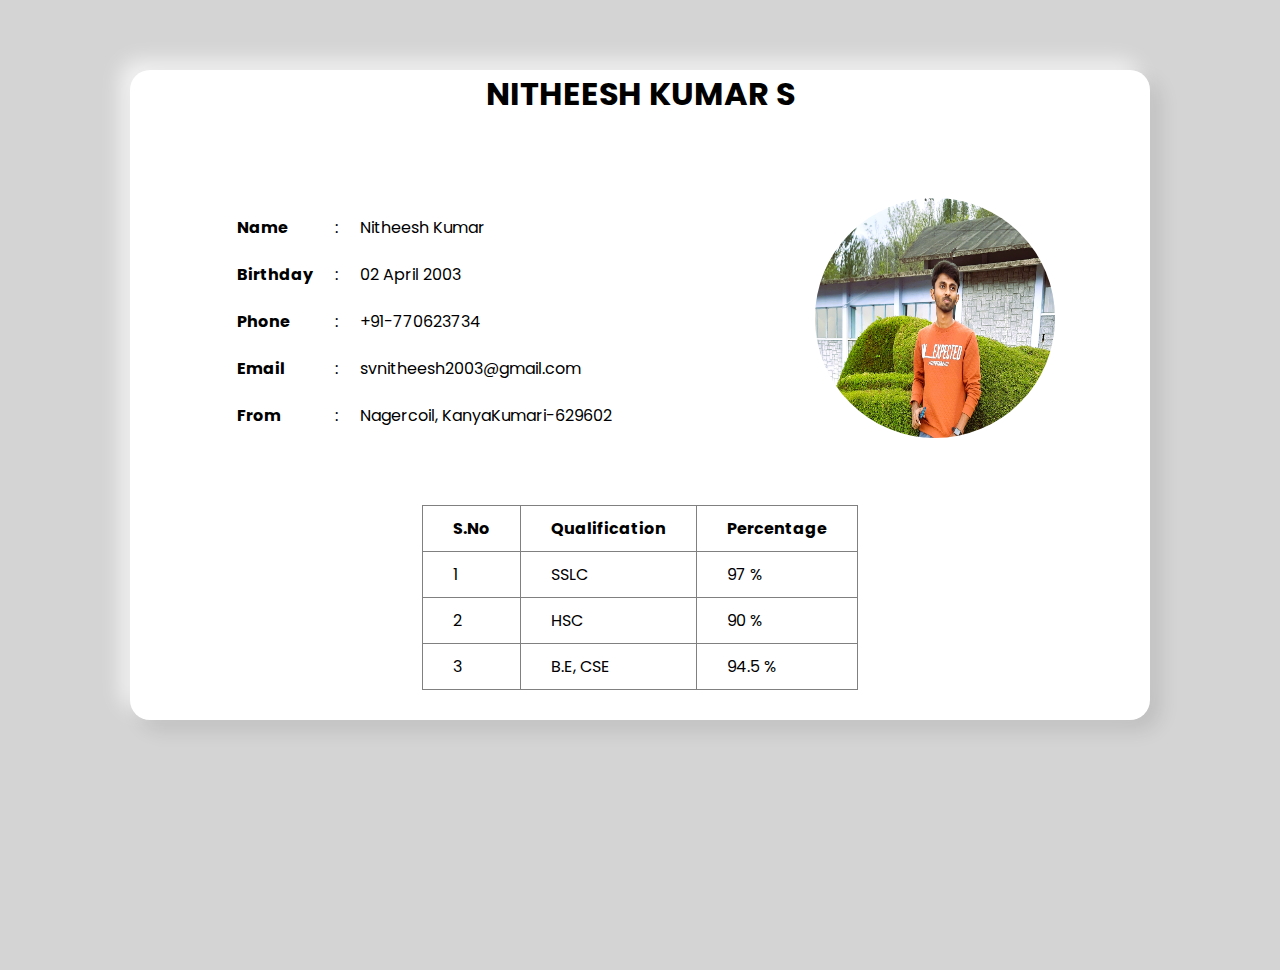
<file: biodata/index.html>
<!DOCTYPE html>
<html lang="en">
<head>
    <meta charset="UTF-8">
    <meta name="viewport" content="width=device-width, initial-scale=1.0">
    <link href="./style.css" rel="stylesheet"/>
    <title>Bio Data</title>
</head>
<body>
    <div class="box">
        <h1 class="head">NITHEESH KUMAR S</h1>
        <div class="header">
            <div class="header-left">
                <table>
                    <tr>
                        <td><b>Name</b></td>
                        <td>:</td>
                        <td>Nitheesh Kumar</td>
                    </tr>
                    <tr>
                        <td><b>Birthday</b></td>
                        <td>:</td>
                        <td>02 April 2003</td>
                    </tr>
                    <tr>
                        <td><b>Phone</b></td>
                        <td>:</td>
                        <td>+91-770623734</td>
                    </tr>
                    <tr>
                        <td><b>Email</b></td>
                        <td>:</td>
                        <td>svnitheesh2003@gmail.com</td>
                    </tr>
                    <tr>
                        <td><b>From</b></td>
                        <td>:</td>
                        <td>Nagercoil, KanyaKumari-629602</td>
                    </tr>
                </table>
            </div>
            <div class="header-right">
                <img src="./pic.jpg" alt="NK" class="img">
            </div>
        </div>
        <div class="section">
            <table class="q-table" border="1">
                <tr>
                    <th>S.No</th>
                    <th>Qualification</th>
                    <th>Percentage</th>
                </tr>
                <tr>
                    <td>1</td>
                    <td>SSLC</td>
                    <td>97 %</td>
                </tr>
                <tr>
                    <td>2</td>
                    <td>HSC</td>
                    <td>90 %</td>
                </tr>
                <tr>
                    <td>3</td>
                    <td>B.E, CSE</td>
                    <td>94.5 %</td>
                </tr>
            </table>
        </div>
    </div>
</body>
</html>
</file>
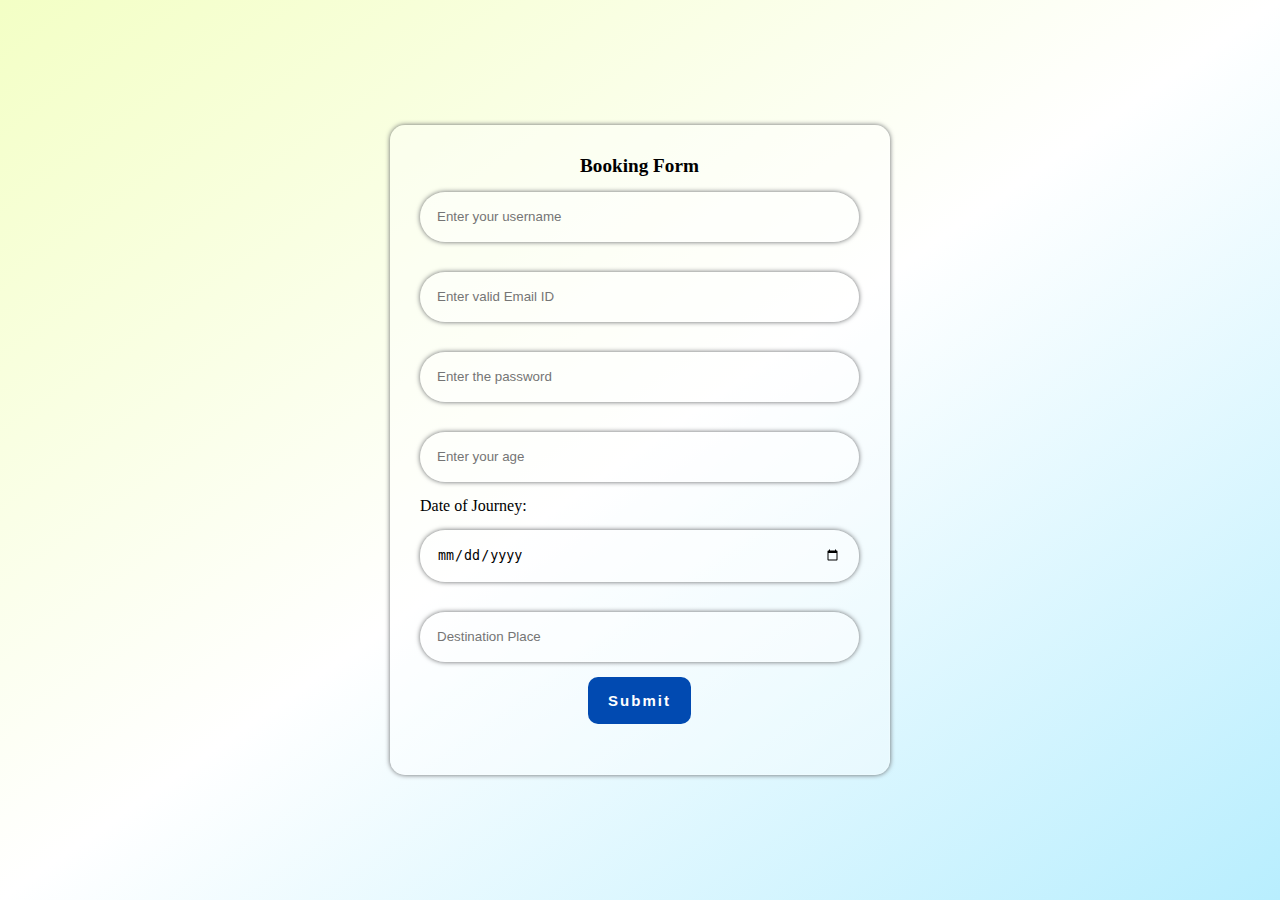
<file: form_validation/index.html>
<!DOCTYPE html>
<html lang="en">
<head>
    <meta charset="UTF-8">
    <meta name="viewport" content="width=device-width, initial-scale=1.0">
    <title>Document</title>
    <link  rel="stylesheet" href="./style.css"/>
</head>
<body>
    <div class="box">
        <h4 class="head">Booking Form</h4>
        <form autocomplete="off" onsubmit="handleSubmit" action="./thankyou.html">
            <input type="text" id="username" name="username" placeholder="Enter your username">
            <input type="text" id="email" name="email" placeholder="Enter valid Email ID">
            <input type="password" id="password" name="password" placeholder="Enter the password">
            <input type="number" id="age" name="age" placeholder="Enter your age">
            <label for="dateOfJourney">Date of Journey:</label>
            <input type="date" id="dateOfJourney" name="dateOfJourney" >
            <input type="text" id="destination" name="destination"  placeholder="Destination Place">
            <button type="submit">Submit</button>
            <p id="msg"></p>
        </form>
        <script src="./script.js"></script>
    </div>
</body>
</html>
</file>
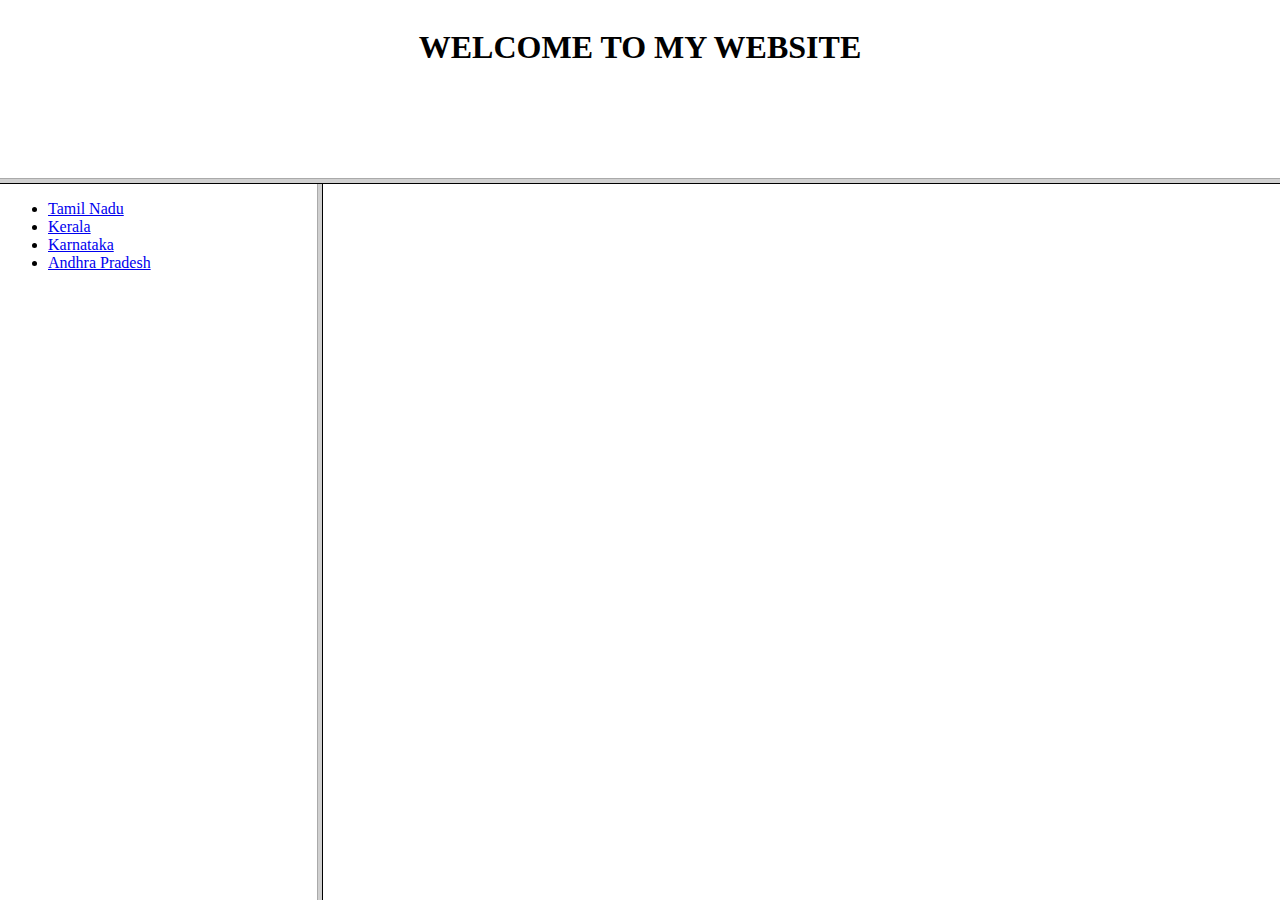
<file: frameset/index.html>
<!DOCTYPE html>
<html lang="en">
<head>
    <meta charset="UTF-8">
    <meta name="viewport" content="width=device-width, initial-scale=1.0">
    <title>Document</title>
    <frameset rows="20%, 80%">
        <frame name="top" src="./top_content.html" />
        <frameset cols="20%,60%">
            <frame src="./left.html" name="left" />
            <frame src="./right.html" name="right"/>
        </frameset>
    </frameset>
</head>
</html>
</file>
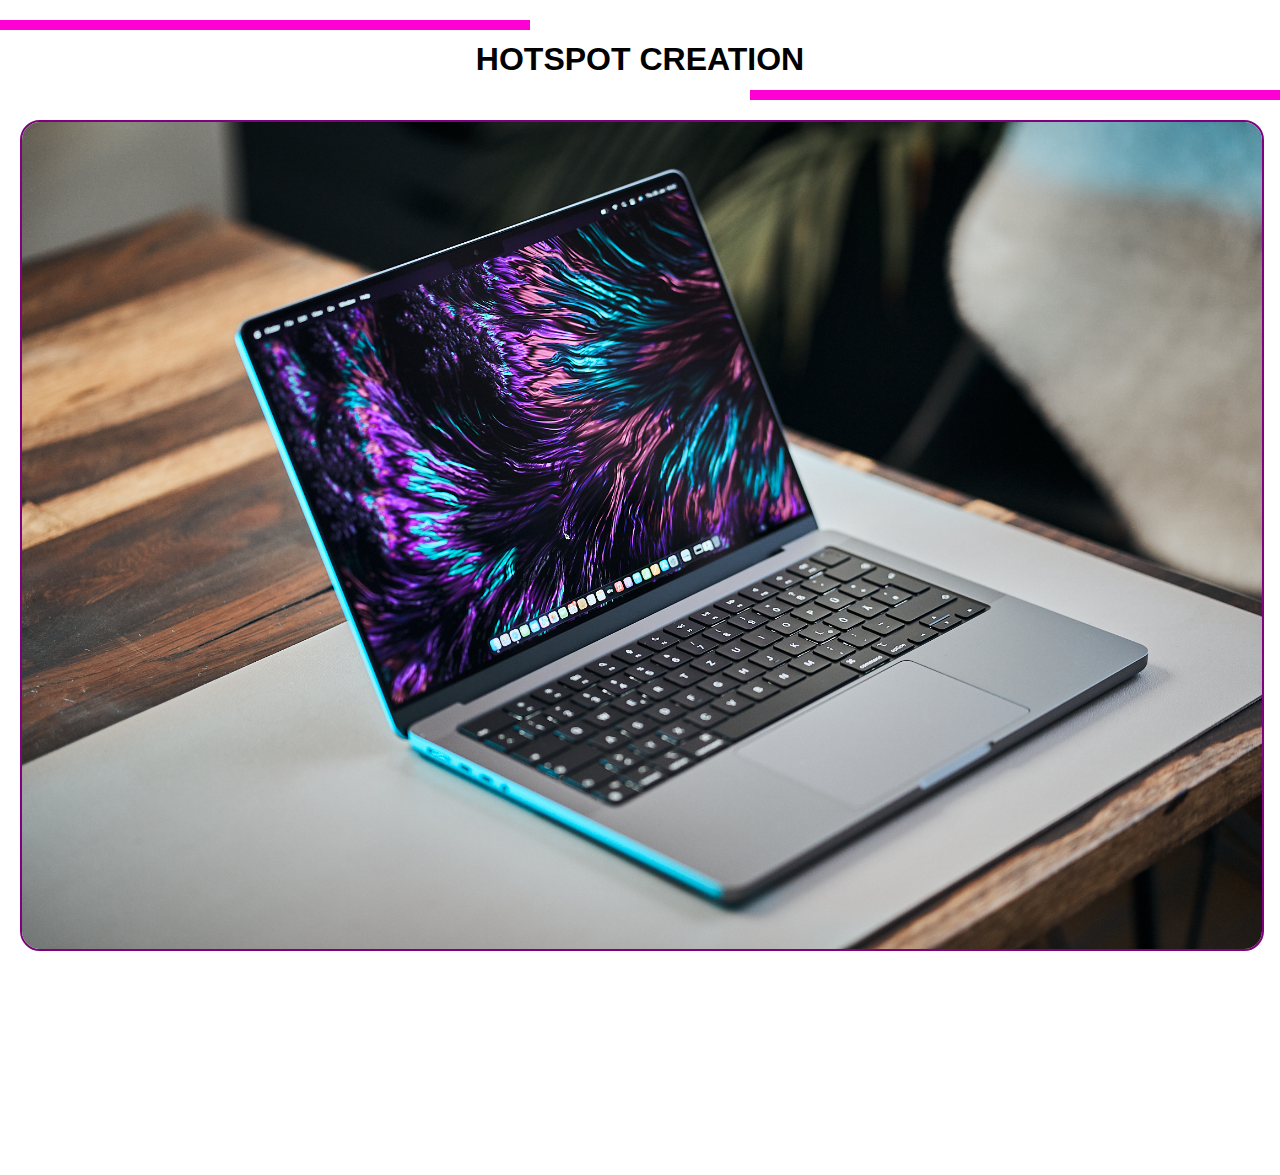
<file: hotspot/index.html>
<!DOCTYPE html>
<html lang="en">
    <head>
    <meta charset="UTF-8">
    <meta name="viewport" content="width=device-width, initial-scale=1.0">
    <link rel="stylesheet" href="./style.css" />
    <title>MacBook Pro</title>
    </head>
<body>
  <h1>HOTSPOT CREATION</h1>
  <div class="pointer"></div>
  <div class="pointer1"></div>
  <div id="phone-container">
    <img src="./image/img1.jpg" alt="Phone Image" id="phone-image" usemap="#phone-map">
    <map name="phone-map">
        <area shape="rect" coords="520,150,600,180" alt="Camera" href="#part1-desc">
        <area shape="rect" coords="1306,320,570,388" alt="display" href="#part2-desc">
        <area shape="react" coords="2000,422,529,1164" alt="display" href="#part3-desc">
    </map>
    <div class="box">
        <div class="part-description" id="part1-desc">
            <h3>Camera</h3>
            <p>The MacBook Pro features a built-in webcam located above the display, allowing users to engage in video calls, capture photos and videos, and interact with camera-dependent applications. Webcam quality varies across models, with newer iterations boasting higher resolutions and enhanced image processing. Users can manage camera permissions and settings through macOS's System Preferences, while privacy features like physical camera covers or indicator lights help protect against unauthorized access. The webcam's compatibility extends to a range of third-party applications, providing versatility in its usage.</p>
          </div>
          <div class="part-description" id="part2-desc">
            <h3>Display</h3>
            <p>The MacBook Pro showcases a high-resolution Retina display that offers vivid colors, sharp text, and smooth graphics, providing an immersive visual experience for tasks ranging from content creation to entertainment. Available in various sizes, the display incorporates technologies such as True Tone, which adjusts color temperature based on ambient lighting, and ProMotion, delivering a smoother on-screen motion.</p>
          </div>
          <div class="part-description" id="part3-desc">
            <h3>Keypad</h3>
            <p>The MacBook Pro features a tactile and responsive keyboard designed to enhance typing efficiency and comfort. The keyboard utilizes a scissor mechanism or, in some models, the advanced Magic Keyboard with a redesigned scissor mechanism, providing a stable key press and reducing the likelihood of key jams. Backlit keys offer improved visibility in various lighting conditions, while the Touch Bar, available in certain models, provides contextual shortcuts and controls. </p>
          </div>
    </div>
    
  </div>
</body>
</html>
</file>
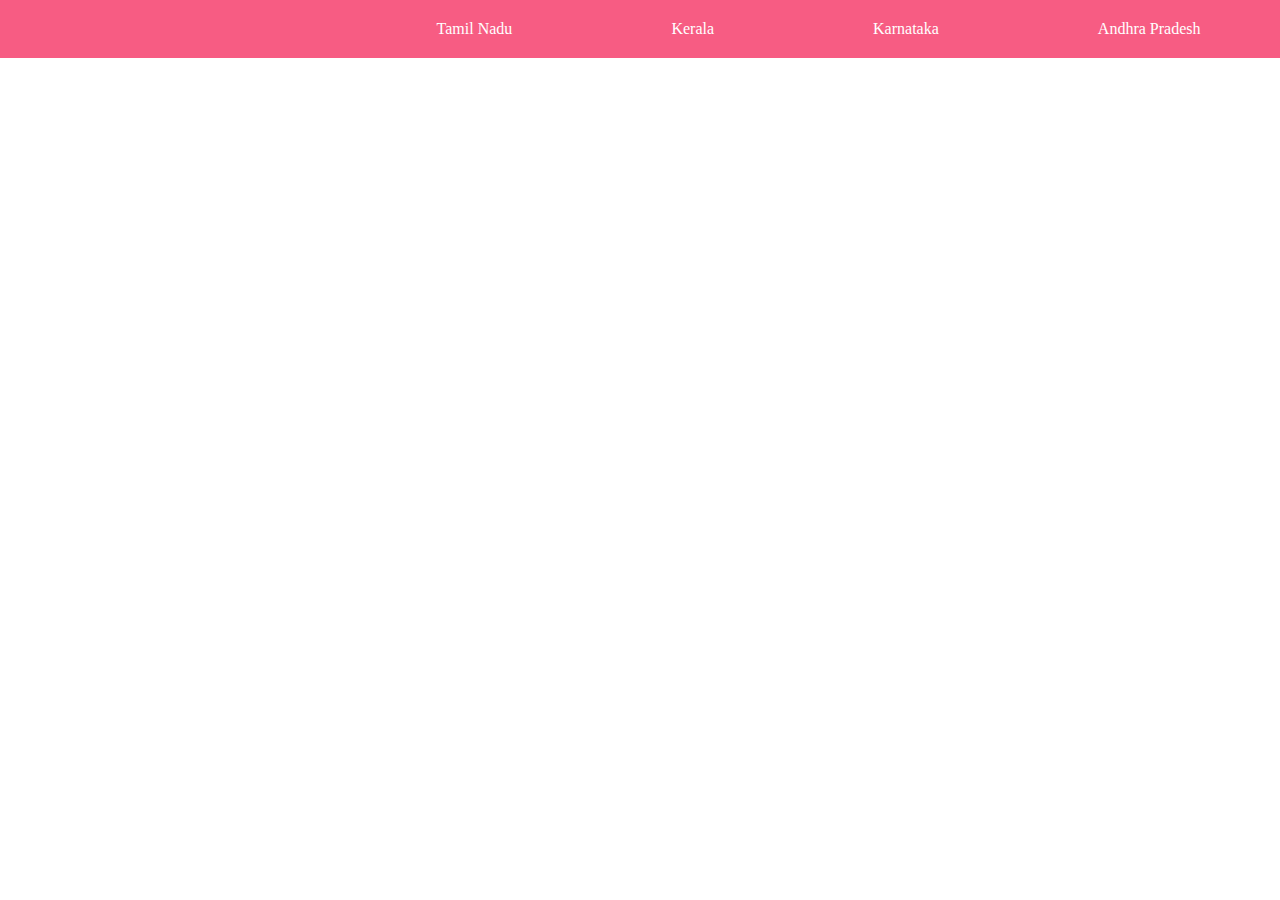
<file: navbar/index.html>
<!DOCTYPE html>
<html lang="en">
<head>
    <meta charset="UTF-8">
    <meta name="viewport" content="width=device-width, initial-scale=1.0">
    <title>Web NK</title>
    <link rel="stylesheet" href="./style.css">
    <style>
        *{
            box-sizing : "border-box";
            margin : 0;
            padding : 0;
        }
    </style>
</head>
<body>
    <ul id="navbar">
        <div></div>
        <div></div>
        <div></div>
        <li><a href="#content1">Tamil Nadu</a></li>
        <li><a href="#content2">Kerala</a></li>
        <li><a href="#content3">Karnataka</a></li>
        <li><a href="#content4">Andhra Pradesh</a></li>
    </ul>

    <div id="content-container" style="width : 100%">
    <div class="content" id="content1">
        <h2>Tamil Nadu</h2>
        <p >Tamil Nadu, located in southern India, is characterized by its rich cultural heritage, ancient temples showcasing impressive Dravidian architecture, and a distinct cuisine including popular dishes like dosa and idli. The state's vibrant culture is deeply rooted in its language, Tamil, one of the world's oldest languages, and is celebrated through literature, art, and festivals. Home to renowned educational institutions and a thriving industrial sector, Tamil Nadu boasts a diverse landscape ranging from coastal areas to hill stations like Ooty, contributing to its economic growth and tourism. With a history of social movements and a unique identity, Tamil Nadu stands as a dynamic and historically significant region in India</p>
    </div>
    <div class="content" id="content2">
        <h2>Kerala</h2>
        <p >Kerala, situated on the southwestern coast of India, unfolds as a captivating land of lush landscapes, intricate backwaters, and a distinctive cultural milieu. Renowned as "God's Own Country," it embraces an enchanting blend of traditions, where ancient rituals and modern aspirations coexist harmoniously. Its network of tranquil backwaters, fringed by swaying palms, offers a serene escape, while the misty heights of the Western Ghats cradle breathtaking hill stations like Munnar and Wayanad. Kerala's cultural canvas is adorned with classical dance forms like Kathakali and Mohiniyattam, vibrant festivals like Onam and Thrissur Pooram, and a thriving literary legacy fostered by its high literacy rate</p>
    </div>
    <div class="content" id="content3">
        <h2>Karnataka</h2>
        <p >Karnatakatuated on the southwestern coast of India, unfolds as a captivating land of lush landscapes, intricate backwaters, and a distinctive cultural milieu. Renowned as "God's Own Country," it embraces an enchanting blend of traditions, where ancient rituals and modern aspirations coexist harmoniously. Its network of tranquil backwaters, fringed by swaying palms, offers a serene escape, while the misty heights of the Western Ghats cradle breathtaking hill stations like Munnar and Wayanad. Kerala's cultural canvas is adorned with classical dance forms like Kathakali and Mohiniyattam, vibrant festivals like Onam</p>
    </div>
    <div class="content" id="content4">
        <h2>Andhra P</h2>
        <p >Andhra Pradesh, situated on the southwestern coast of India, unfolds as a captivating land of lush landscapes, intricate backwaters, and a distinctive cultural milieu. Renowned as "God's Own Country," it embraces an enchanting blend of traditions, where ancient rituals and modern aspirations coexist harmoniously. Its network of tranquil backwaters, fringed by swaying palms, offers a serene escape, while the misty heights of the Western Ghats cradle breathtaking hill stations like Munnar and Wayanad. Kerala's cultural canvas is adorned with classical dance forms like Kathakali and Mohiniyattam, vibrant festivals like Onam and Thrissur Pooram, and a thriving literary legacy fostered by its high literacy rate</p>
    </div>
    </div>

</body>
</html>
</file>
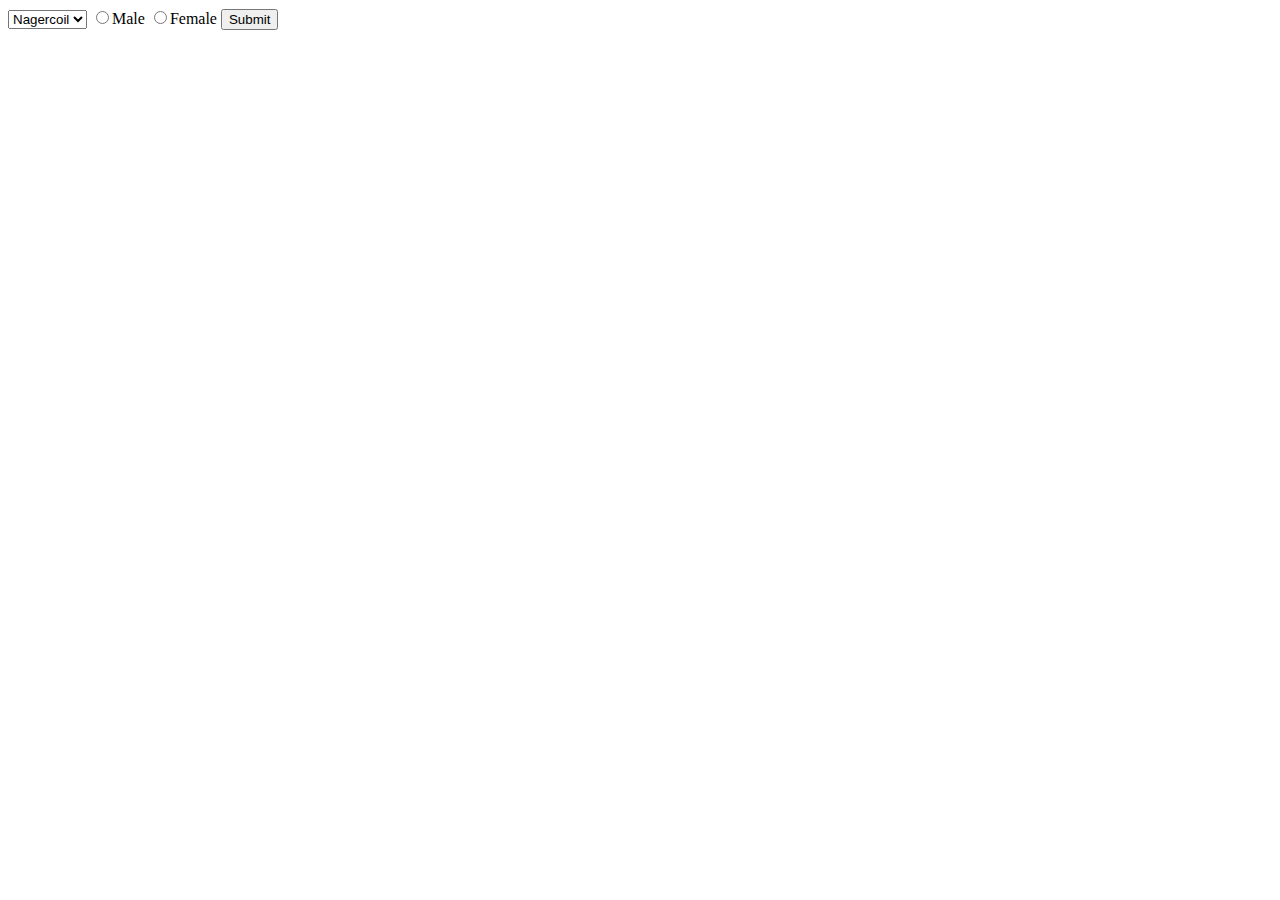
<file: sample/index.html>
<!DOCTYPE html>
<html lang="en">
<head>
    <meta charset="UTF-8">
    <meta name="viewport" content="width=device-width, initial-scale=1.0">
    <title>Document</title>
</head>
<body>
    <form onsubmit="handleSubmit">
        <select id="city">
            <option value="nagercoil">Nagercoil</option>
            <option value="chennai" >Chennai</option>
        </select>
        <input type="radio" value="Male" name="gender"/>Male
        <input type="radio" value="Female" name="gender"/>Female
        <button type="submit">Submit</button>
    </form>
    <script src="script.js" ></script>
</body>
</html>
</file>
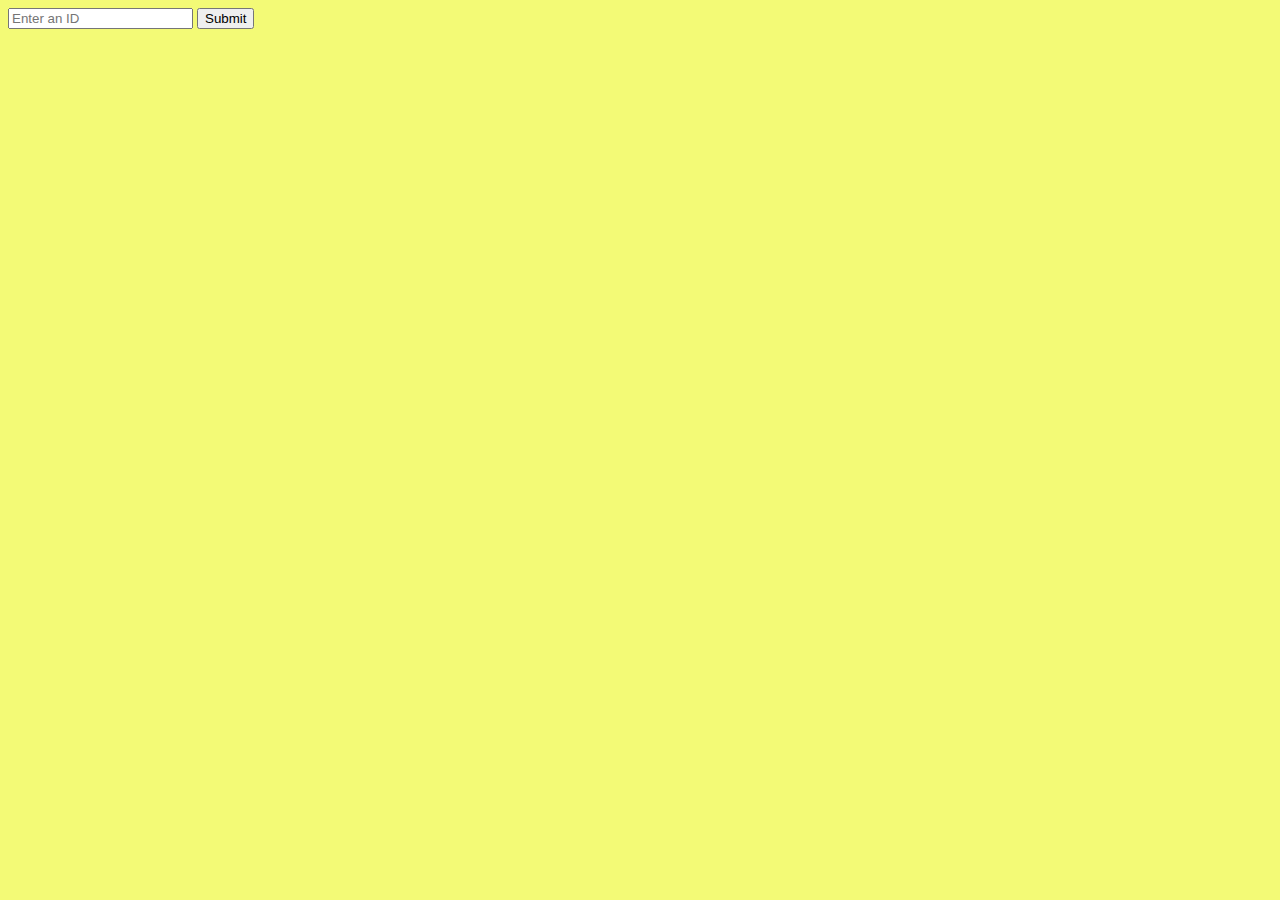
<file: XMLParsing/index.html>
<!DOCTYPE html>
<html>
<head>
<meta charset="UTF-8">
<title>Insert title here</title>
<style>
    body{
        background-color: rgb(243, 250, 118);
    }
</style>
</head>
<body>
    <form onsubmit="fetchAndDisplayDetails(); return false;">
        <input id="inputId" placeholder="Enter an ID" />
        <button type="submit">Submit</button>
    </form>
	<div id="xmlContent"><div>
<script src="XMLParser.js"></script>
</body>
</html>
</file>
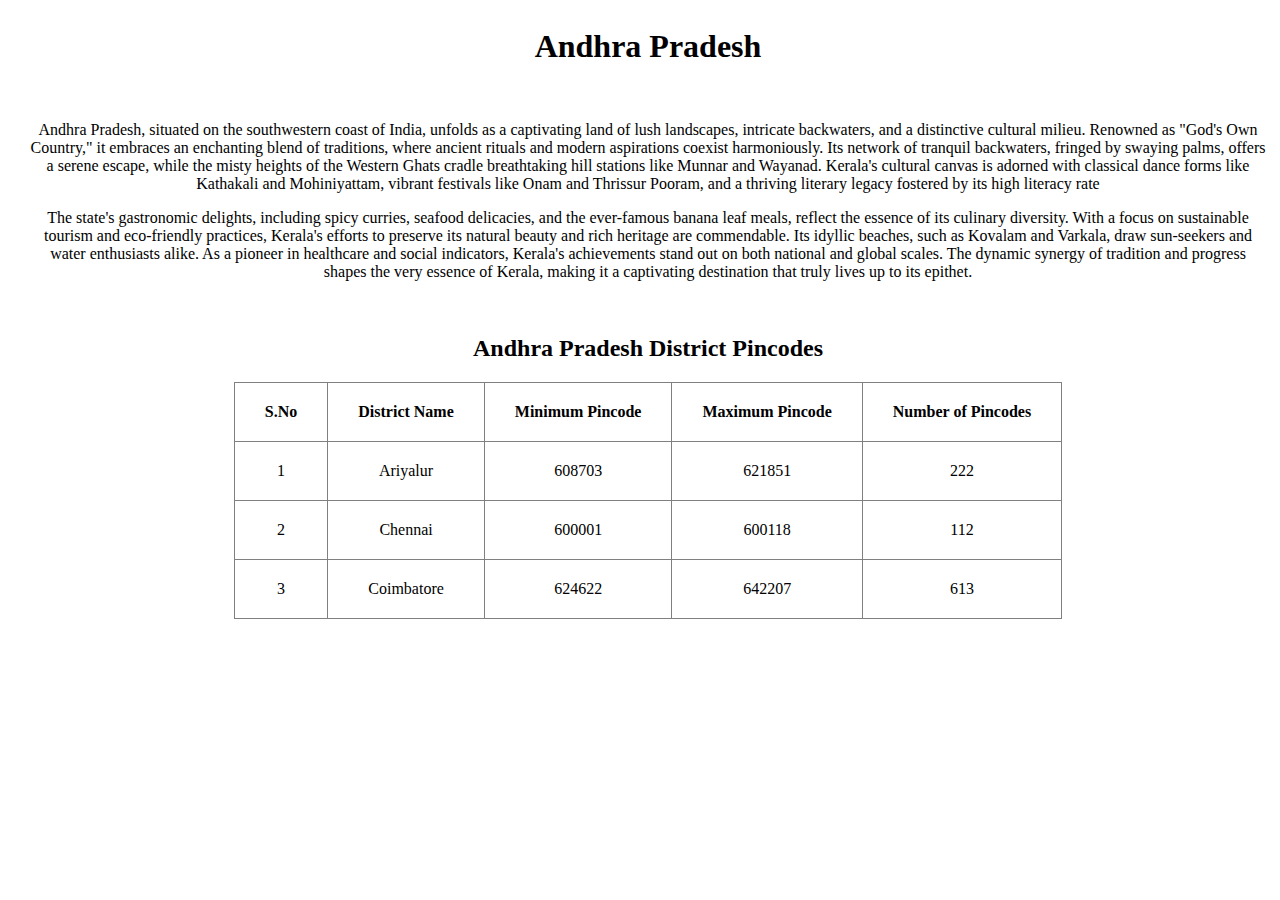
<file: frameset/andra.html>
<!DOCTYPE html>
<html lang="en">
<head>
    <meta charset="UTF-8">
    <meta name="viewport" content="width=device-width, initial-scale=1.0">
    <title>Document</title>
    <style>
        body{
            text-align : center;
            display: flex;
            flex-direction: column;
            justify-content : center;
            align-items : center;
            width : 100%;
        }
        .box{
            margin : 20px;
        }
        h1{
            margin : 20px 0;
        }
    </style>
    <link href="./style.css" rel="stylesheet">
</head>
<body>
    <h1>Andhra Pradesh</h1>
    <div class="box">
        <p >Andhra Pradesh, situated on the southwestern coast of India, unfolds as a captivating land of lush landscapes, intricate backwaters, and a distinctive cultural milieu. Renowned as "God's Own Country," it embraces an enchanting blend of traditions, where ancient rituals and modern aspirations coexist harmoniously. Its network of tranquil backwaters, fringed by swaying palms, offers a serene escape, while the misty heights of the Western Ghats cradle breathtaking hill stations like Munnar and Wayanad. Kerala's cultural canvas is adorned with classical dance forms like Kathakali and Mohiniyattam, vibrant festivals like Onam and Thrissur Pooram, and a thriving literary legacy fostered by its high literacy rate</p>
        <p>The state's gastronomic delights, including spicy curries, seafood delicacies, and the ever-famous banana leaf meals, reflect the essence of its culinary diversity. With a focus on sustainable tourism and eco-friendly practices, Kerala's efforts to preserve its natural beauty and rich heritage are commendable. Its idyllic beaches, such as Kovalam and Varkala, draw sun-seekers and water enthusiasts alike. As a pioneer in healthcare and social indicators, Kerala's achievements stand out on both national and global scales. The dynamic synergy of tradition and progress shapes the very essence of Kerala, making it a captivating destination that truly lives up to its epithet.</p><br>
        <h2>Andhra Pradesh  District Pincodes</h2>
        <table border="1" class="q-table">
            <tr>
                <th>S.No</th>
                <th>District Name</th>
                <th>Minimum Pincode</th>
                <th>Maximum Pincode</th>
                <th>Number of Pincodes</th>
            </tr>
            <tr>
                <td>1</td>
                <td>Ariyalur</td>
                <td>608703</td>
                <td>621851</td>
                <td>222</td>
            </tr>
            <tr>
                <td>2</td>
                <td>Chennai</td>
                <td>600001</td>
                <td>600118</td>
                <td>112</td>
            </tr>
            <tr>
                <td>3</td>
                <td>Coimbatore</td>
                <td>624622</td>
                <td>642207</td>
                <td>613</td>
            </tr>
        </table>
    </div>
</body>
</html>
</file>
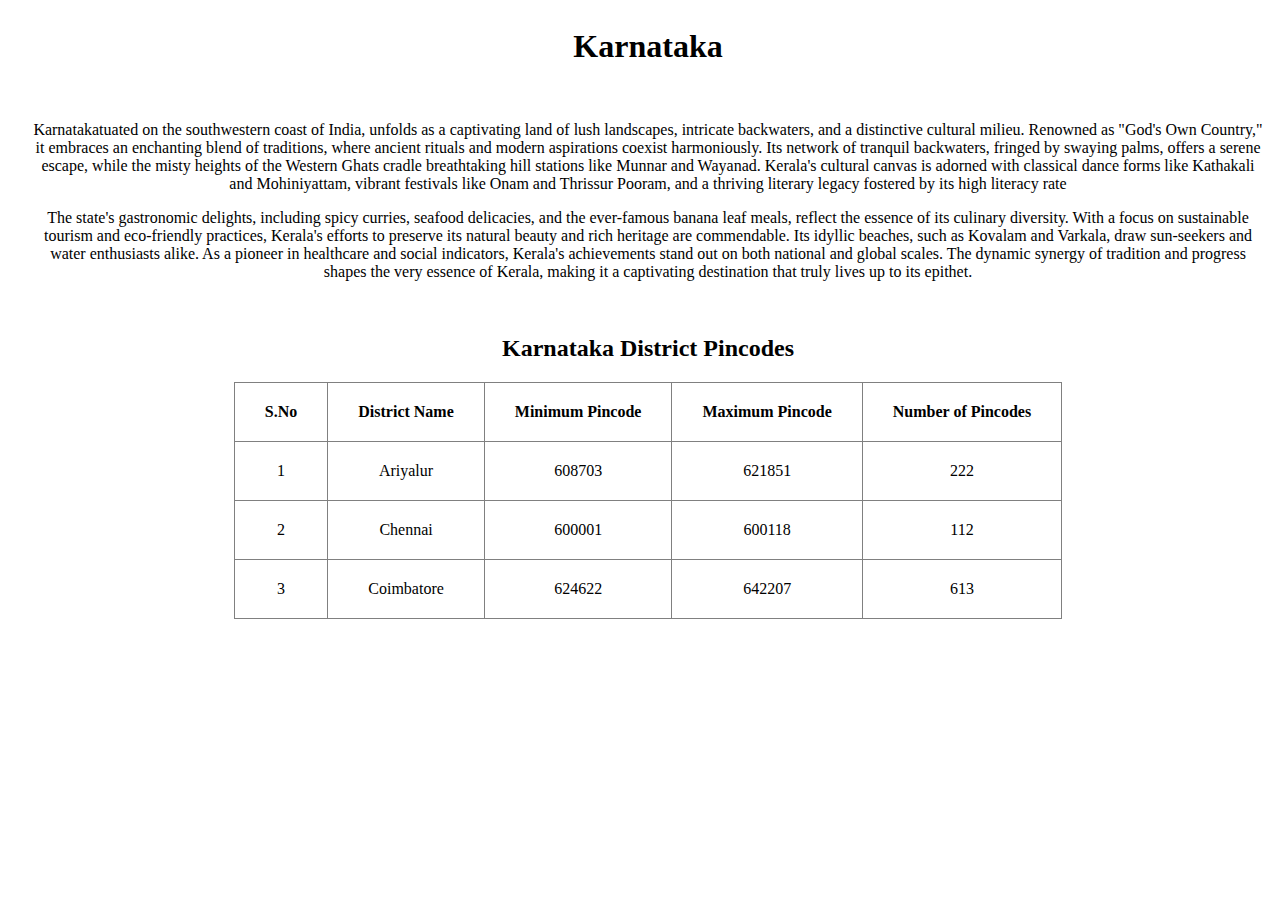
<file: frameset/karnataka.html>
<!DOCTYPE html>
<html lang="en">
<head>
    <meta charset="UTF-8">
    <meta name="viewport" content="width=device-width, initial-scale=1.0">
    <title>Document</title>
    <style>
        body{
            text-align : center;
            display: flex;
            flex-direction: column;
            justify-content : center;
            align-items : center;
            width : 100%;
        }
        .box{
            margin : 20px;
        }
        h1{
            margin : 20px 0;
        }
    </style>
    <link href="./style.css" rel="stylesheet">
</head>
<body>
    <h1>Karnataka</h1>
    <div class="box">
        <p >Karnatakatuated on the southwestern coast of India, unfolds as a captivating land of lush landscapes, intricate backwaters, and a distinctive cultural milieu. Renowned as "God's Own Country," it embraces an enchanting blend of traditions, where ancient rituals and modern aspirations coexist harmoniously. Its network of tranquil backwaters, fringed by swaying palms, offers a serene escape, while the misty heights of the Western Ghats cradle breathtaking hill stations like Munnar and Wayanad. Kerala's cultural canvas is adorned with classical dance forms like Kathakali and Mohiniyattam, vibrant festivals like Onam and Thrissur Pooram, and a thriving literary legacy fostered by its high literacy rate</p>
        <p>The state's gastronomic delights, including spicy curries, seafood delicacies, and the ever-famous banana leaf meals, reflect the essence of its culinary diversity. With a focus on sustainable tourism and eco-friendly practices, Kerala's efforts to preserve its natural beauty and rich heritage are commendable. Its idyllic beaches, such as Kovalam and Varkala, draw sun-seekers and water enthusiasts alike. As a pioneer in healthcare and social indicators, Kerala's achievements stand out on both national and global scales. The dynamic synergy of tradition and progress shapes the very essence of Kerala, making it a captivating destination that truly lives up to its epithet.</p><br>
        <h2>Karnataka District Pincodes</h2>
        <table border="1" class="q-table">
            <tr>
                <th>S.No</th>
                <th>District Name</th>
                <th>Minimum Pincode</th>
                <th>Maximum Pincode</th>
                <th>Number of Pincodes</th>
            </tr>
            <tr>
                <td>1</td>
                <td>Ariyalur</td>
                <td>608703</td>
                <td>621851</td>
                <td>222</td>
            </tr>
            <tr>
                <td>2</td>
                <td>Chennai</td>
                <td>600001</td>
                <td>600118</td>
                <td>112</td>
            </tr>
            <tr>
                <td>3</td>
                <td>Coimbatore</td>
                <td>624622</td>
                <td>642207</td>
                <td>613</td>
            </tr>
        </table>
    </div>
</body>
</html>
</file>
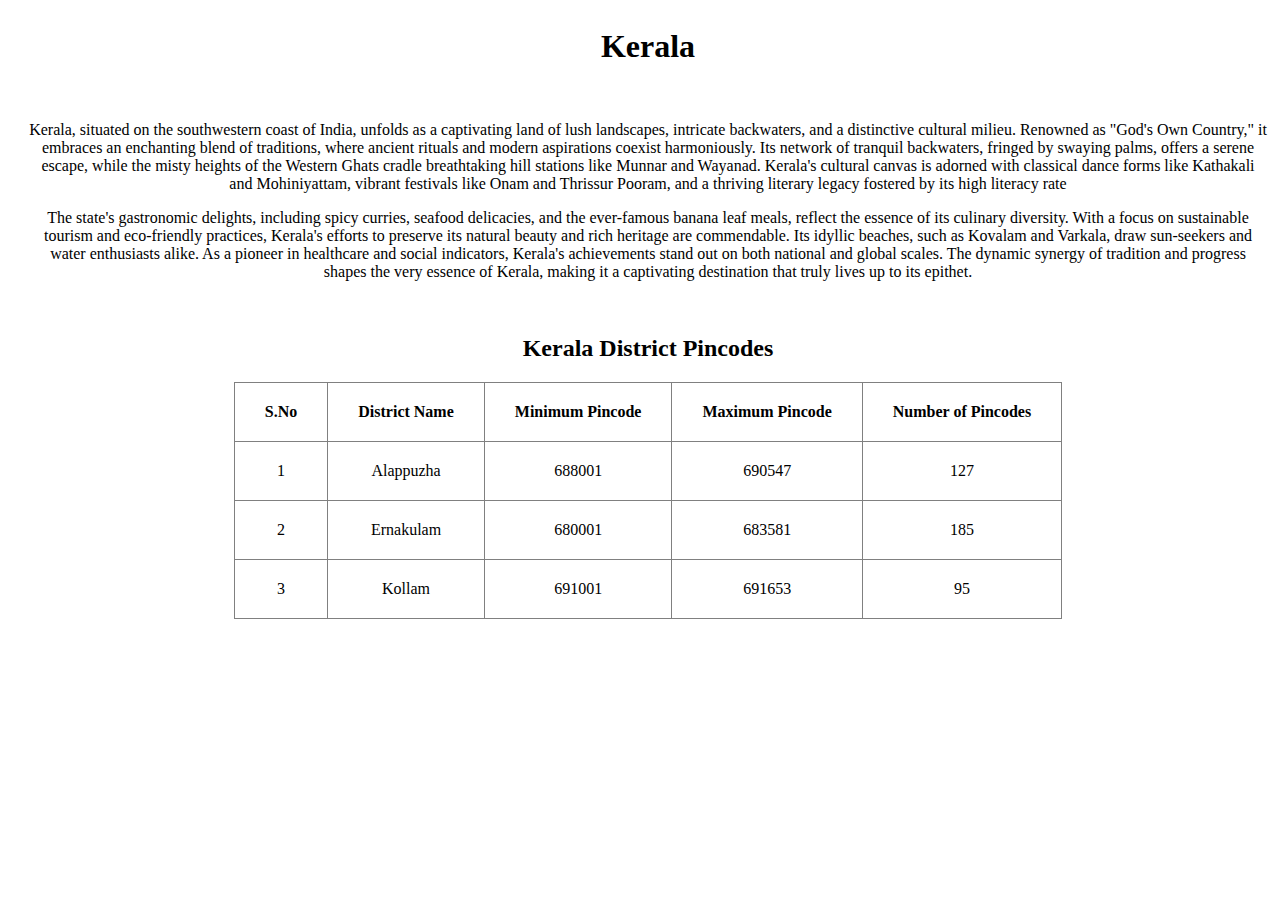
<file: frameset/kerala.html>
<!DOCTYPE html>
<html lang="en">
<head>
    <meta charset="UTF-8">
    <meta name="viewport" content="width=device-width, initial-scale=1.0">
    <title>Document</title>
    <style>
        body{
            text-align : center;
            display: flex;
            flex-direction: column;
            justify-content : center;
            align-items : center;
            width : 100%;
        }
        .box{
            margin : 20px;
        }
        h1{
            margin : 20px 0;
        }
    </style>
    <link href="./style.css" rel="stylesheet">
</head>
<body>
    <h1>Kerala</h1>
    <div class="box">
        <p >Kerala, situated on the southwestern coast of India, unfolds as a captivating land of lush landscapes, intricate backwaters, and a distinctive cultural milieu. Renowned as "God's Own Country," it embraces an enchanting blend of traditions, where ancient rituals and modern aspirations coexist harmoniously. Its network of tranquil backwaters, fringed by swaying palms, offers a serene escape, while the misty heights of the Western Ghats cradle breathtaking hill stations like Munnar and Wayanad. Kerala's cultural canvas is adorned with classical dance forms like Kathakali and Mohiniyattam, vibrant festivals like Onam and Thrissur Pooram, and a thriving literary legacy fostered by its high literacy rate</p>
        <p>The state's gastronomic delights, including spicy curries, seafood delicacies, and the ever-famous banana leaf meals, reflect the essence of its culinary diversity. With a focus on sustainable tourism and eco-friendly practices, Kerala's efforts to preserve its natural beauty and rich heritage are commendable. Its idyllic beaches, such as Kovalam and Varkala, draw sun-seekers and water enthusiasts alike. As a pioneer in healthcare and social indicators, Kerala's achievements stand out on both national and global scales. The dynamic synergy of tradition and progress shapes the very essence of Kerala, making it a captivating destination that truly lives up to its epithet.</p><br>
        <h2>Kerala District Pincodes</h2>
        <table border="1" class="q-table">
            <tr>
                <th>S.No</th>
                <th>District Name</th>
                <th>Minimum Pincode</th>
                <th>Maximum Pincode</th>
                <th>Number of Pincodes</th>
            </tr>
            <tr>
                <td>1</td>
                <td>Alappuzha</td>
                <td>688001</td>
                <td>690547</td>
                <td>127</td>
            </tr>
            <tr>
                <td>2</td>
                <td>Ernakulam</td>
                <td>680001</td>
                <td>683581</td>
                <td>185</td>
            </tr>
            <tr>
                <td>3</td>
                <td>Kollam</td>
                <td>691001</td>
                <td>691653</td>
                <td>95</td>
            </tr>
        </table>
        
    </div>
</body>
</html>
</file>
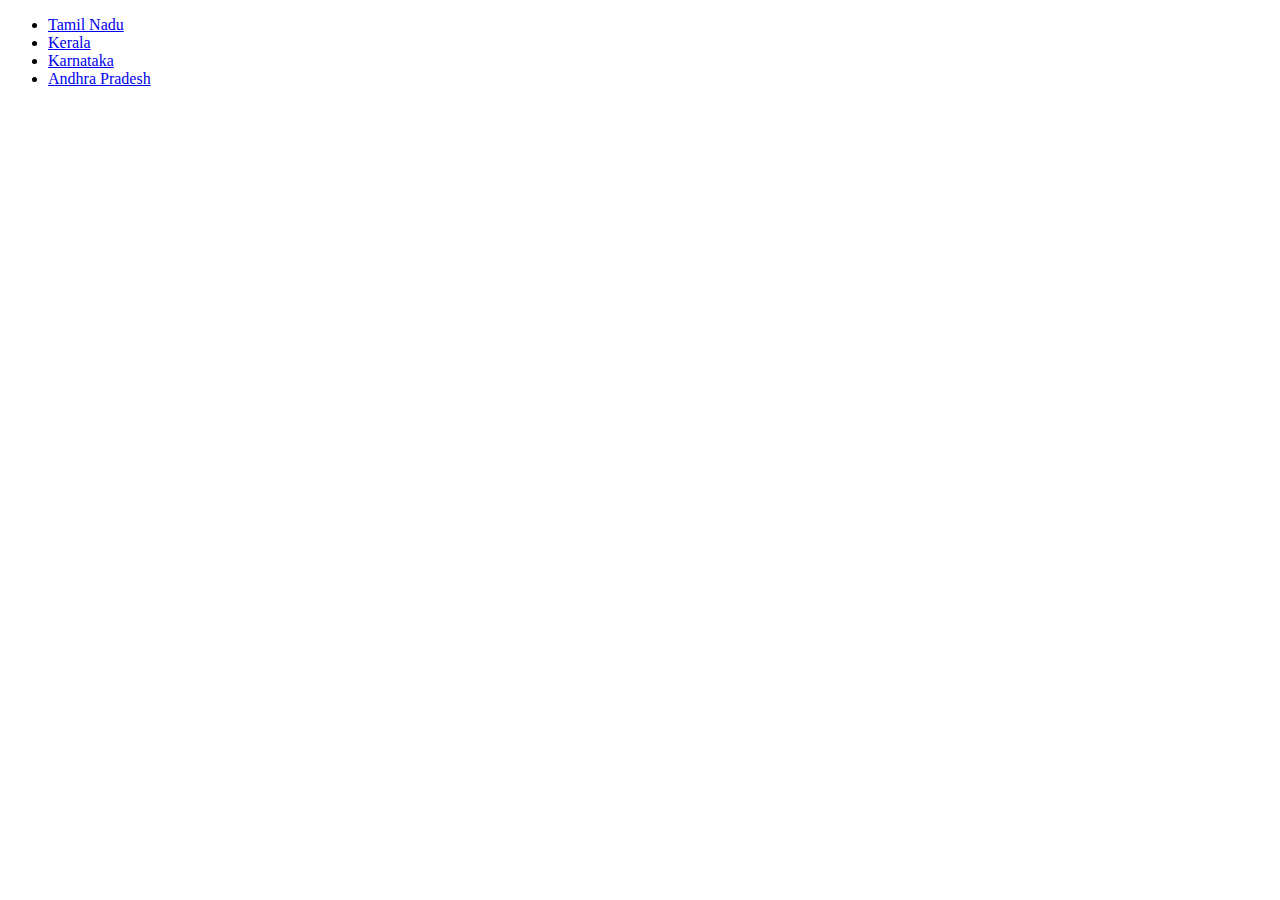
<file: frameset/left.html>
<!DOCTYPE html>
<html lang="en">
<head>
    <meta charset="UTF-8">
    <meta name="viewport" content="width=device-width, initial-scale=1.0">
    <title>Document</title>
</head>
<body>
   <ul>
        <li><a href="./tamilnadu.html" target="right">Tamil Nadu</a></li>
        <li><a href="./kerala.html" target="right">Kerala</a></li>
        <li><a href="./karnataka.html" target="right">Karnataka</a></li>
        <li><a href="./andra.html" target="right">Andhra Pradesh</a></li>
   </ul>
</body>
</html>
</file>
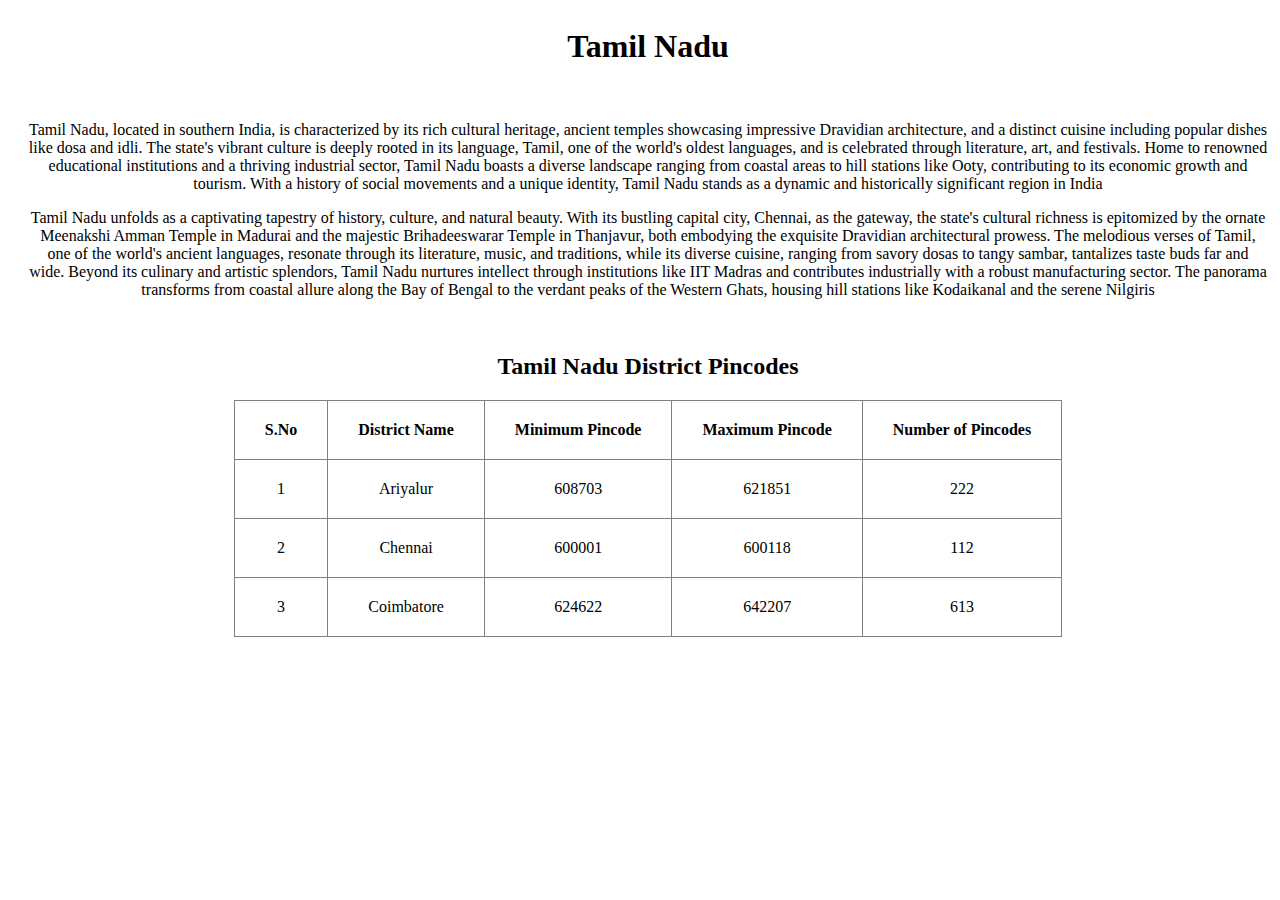
<file: frameset/tamilnadu.html>
<!DOCTYPE html>
<html lang="en">
<head>
    <meta charset="UTF-8">
    <meta name="viewport" content="width=device-width, initial-scale=1.0">
    <title>Document</title>
    <style>
        body{
            text-align : center;
            display: flex;
            flex-direction: column;
            justify-content : center;
            align-items : center;
            width : 100%;
        }
        .box{
            margin : 20px;
        }
        h1{
            margin : 20px 0;
        }
    </style>
    <link href="./style.css" rel="stylesheet">
</head>
<body>
    <h1>Tamil Nadu</h1>
    <div class="box">
        <p >Tamil Nadu, located in southern India, is characterized by its rich cultural heritage, ancient temples showcasing impressive Dravidian architecture, and a distinct cuisine including popular dishes like dosa and idli. The state's vibrant culture is deeply rooted in its language, Tamil, one of the world's oldest languages, and is celebrated through literature, art, and festivals. Home to renowned educational institutions and a thriving industrial sector, Tamil Nadu boasts a diverse landscape ranging from coastal areas to hill stations like Ooty, contributing to its economic growth and tourism. With a history of social movements and a unique identity, Tamil Nadu stands as a dynamic and historically significant region in India</p>
        <p>Tamil Nadu unfolds as a captivating tapestry of history, culture, and natural beauty. With its bustling capital city, Chennai, as the gateway, the state's cultural richness is epitomized by the ornate Meenakshi Amman Temple in Madurai and the majestic Brihadeeswarar Temple in Thanjavur, both embodying the exquisite Dravidian architectural prowess. The melodious verses of Tamil, one of the world's ancient languages, resonate through its literature, music, and traditions, while its diverse cuisine, ranging from savory dosas to tangy sambar, tantalizes taste buds far and wide. Beyond its culinary and artistic splendors, Tamil Nadu nurtures intellect through institutions like IIT Madras and contributes industrially with a robust manufacturing sector. The panorama transforms from coastal allure along the Bay of Bengal to the verdant peaks of the Western Ghats, housing hill stations like Kodaikanal and the serene Nilgiris</p><br>
        <h2>Tamil Nadu District Pincodes</h2>
        <table border="1" class="q-table">
            <tr>
                <th>S.No</th>
                <th>District Name</th>
                <th>Minimum Pincode</th>
                <th>Maximum Pincode</th>
                <th>Number of Pincodes</th>
            </tr>
            <tr>
                <td>1</td>
                <td>Ariyalur</td>
                <td>608703</td>
                <td>621851</td>
                <td>222</td>
            </tr>
            <tr>
                <td>2</td>
                <td>Chennai</td>
                <td>600001</td>
                <td>600118</td>
                <td>112</td>
            </tr>
            <tr>
                <td>3</td>
                <td>Coimbatore</td>
                <td>624622</td>
                <td>642207</td>
                <td>613</td>
            </tr>
        </table>
    </div>
</body>
</html>
</file>
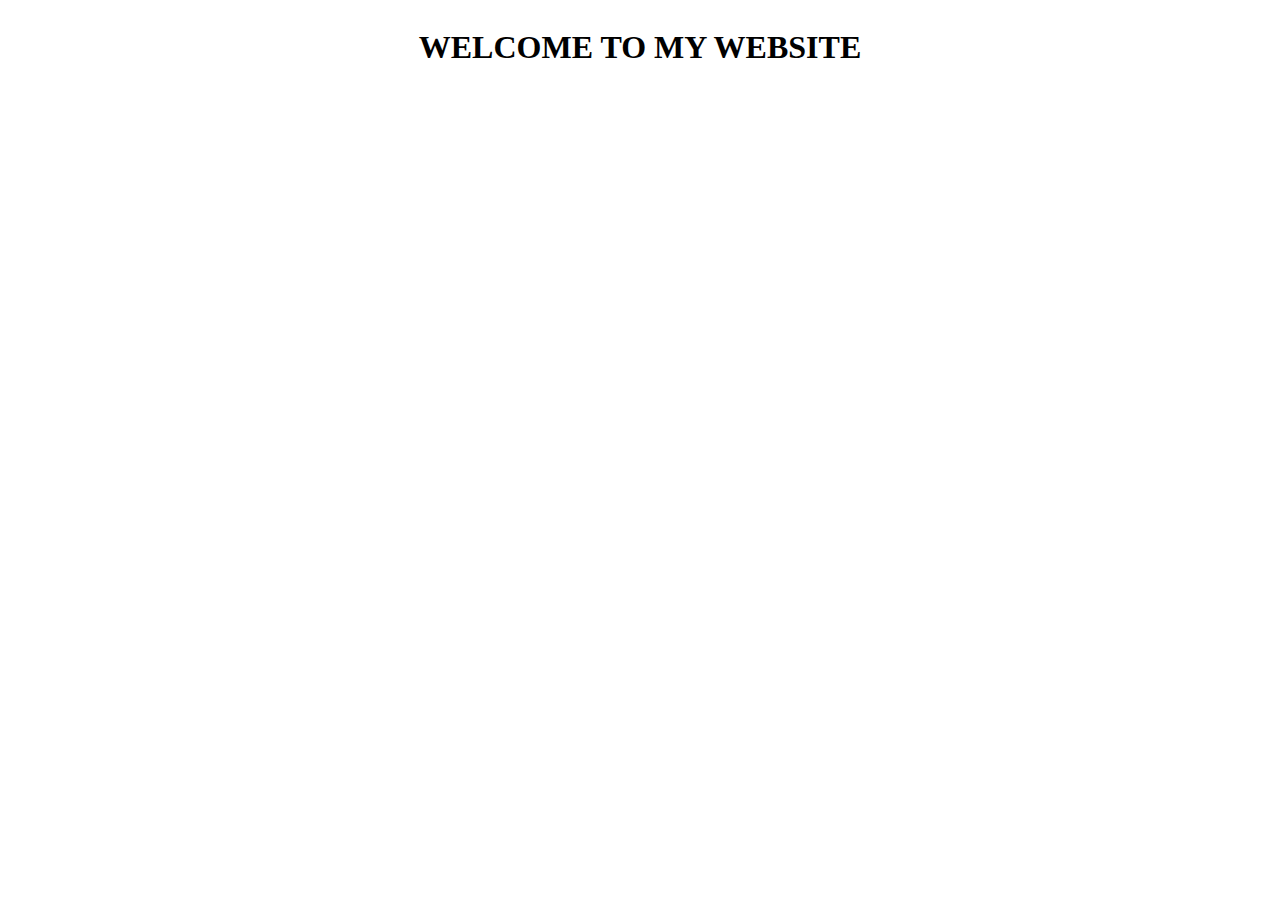
<file: frameset/top_content.html>
<!DOCTYPE html>
<html lang="en">
<head>
    <meta charset="UTF-8">
    <meta name="viewport" content="width=device-width, initial-scale=1.0">
    <title>Document</title>
    <style>
        body{
            display : flex;
            justify-content : center;
            align-items : center;
        }
    </style>
</head>
<body>
    <h1>WELCOME TO MY WEBSITE</h1>
</body>
</html>
</file>
<file: biodata/style.css>
@import url('https://fonts.googleapis.com/css2?family=Poppins:wght@300;400;700&family=Roboto:ital,wght@0,400;1,300&family=Rowdies&family=Teko:wght@300&display=swap');

*{
    box-sizing: border-box;
    padding : 0;
    margin : 0;
    font-family: 'Poppins', sans-serif;
}
body{
    min-height: 100vh;
    background-color: rgb(212, 212, 212);
}
.box{
    z-index : 1000;
    background-color: white;
    margin : auto;
    margin : 70px 130px;
    box-shadow: 
      10px 10px 20px rgba(0, 0, 0, 0.1),
      -10px -10px 20px rgba(255, 255, 255, 0.7);
      border-radius: 20px;
}
.header{
    width : 100%;
    display: flex;
    justify-content: space-around;
    align-items: center;
    margin: 30px 0 30px 0;
}
.img{
    width : 240px;
    height : 240px;
    border-radius: 50%;
}
.head{
    text-align: center;
    margin :0px 0 80px 0;
}
td{
    padding : 10px;
}
.section{
    display: flex;
    justify-content: center;
    align-items: center;
    margin: 20px;
}
.q-table{
    border-collapse : collapse;
    margin : 30px;
}
.q-table tr,.q-table td,.q-table th{
    padding : 10px 30px
}
</file>
<file: form_validation/style.css>
*{
    box-sizing: border-box;
    margin: 0;
    padding: 0;
}
body{
    height: 100vh;
    display: flex;
    justify-content: center;
    align-items: center;
    background: linear-gradient(to right bottom,rgb(243, 255, 197),white,rgb(184, 238, 254));
}
.box{
    display: flex;
    flex-direction: column;
    width: 500px;
    background: rgba(255,255,255,0.4);
    border-right  : 1px solid rgba(255,255,255,0.2);
    border-bottom  : 1px solid rgba(255,255,255,0.2);
    box-shadow: 0 0 5px #646668;
    border-radius: 15px;
    margin: auto;
    padding: 30px;
}
.head{
    margin: auto;
    font-size: larger;
}
form{
    display: flex;
    flex-direction: column;
    justify-content: center;
}
input{
    display: block;
    padding: 17px;
    margin: 15px 0px;
    width : 100%;
    border: none;
    border-radius: 25px;
    outline: none;
    background: rgba(255,255,255,0.4);
    border-right  : 1px solid rgba(255,255,255,0.2);
    border-bottom  : 1px solid rgba(255,255,255,0.2);
    box-shadow: 0 0 5px #646668;
}
button{
    cursor: pointer;
    border : none;
    padding: 15px 20px;
    color: white;
    font-weight: bold;
    font-size: 15px;
    letter-spacing: 2px;
    background: rgb(1, 74, 177);
    border-radius: 10px;
    margin : auto;
}
#msg{
    color : red;
    text-align: center;
    font-weight: bold;
    margin:20px 0 0 0;
}
</file>
<file: hotspot/style.css>
*{
    scroll-behavior: smooth;
}
body {
    font-family: Arial, sans-serif;
    display: flex;
    flex-direction: column;
    align-items: center;
    margin: 0;
    padding: 20px;
}
#phone-container {
    position: relative;
}
#phone-image {
    max-width: 100%;
    height: auto;
}
.part-description {
    background-color: rgba(255, 255, 255, 0.8);
    padding: 10px;
    border: 1px solid #ddd;
    box-shadow: 10px 10px 20px rgba(163, 177, 198, 0.6),
            -10px -10px 20px rgba(255, 255, 255, 0.5);
    border-radius: 5px;
    max-width: 700px;
    word-spacing: 2px;
    text-align: center;
    display: none;
    transition: 3s linear;
}
.part-description:target {
    display: block;
}
img{
    width : 2250px;
    height : 1500px;
    margin-top: 20px ;
    border-radius: 20px;
    border : 2px solid purple;
}
.box{
    padding: 100px;
    display: flex;
    justify-content: center;
    align-items: center;
}
.pointer{
    width : 530px;
    height : 10px;
    background-color: rgb(255, 0, 212);
    position: absolute;
    left: 0;
}
.pointer1{
    width : 530px;
    height : 10px;
    background-color: rgb(255, 0, 212);
    position: absolute;
    right: 0;
    top : 90px;
}
</file>
<file: navbar/style.css>
*{
    box-sizing: border-box;
    margin: 0;
    padding: 0;
}

  #navbar {
    background-color: #f75c83;
    overflow: hidden;
  }
  ul{
    display: flex;
    justify-content: space-around;
    align-items: center;
    list-style: none;
    padding: 4px 0;
  }
  li{
    padding: 16px 20px;
    border-radius: 5px;
  }
  #navbar a {
    color: white;
    text-align: center;
    text-decoration: none;
  }
  #content-container {
    height: calc(100vh - 100px);
    display: flex;
    justify-content: center;
  }
  .content {
    flex: 1;
    padding: 20px;
    display: none;
    text-align: center;
    margin: 10px 150px;
    box-shadow: 10px 10px 20px rgba(163, 177, 198, 0.6),
    -10px -10px 20px rgba(255, 255, 255, 0.5);
    line-height: 2;
    font-size: 25px;
  }
  .content h2{
    color: red;
    padding: 20px;
  }
  img{
    width : 600px;
    height: 600px;
  }
  .content:target {
    display: block;
  }
  li:hover{
    background-color: white;
  }
  li:hover a{
    color : #f75c83 !important;
  }
</file>
<file: frameset/style.css>
.q-table{
    border-collapse : collapse;
    margin : auto;
}
.q-table tr,.q-table td,.q-table th{
    padding : 20px 30px
}
</file>
